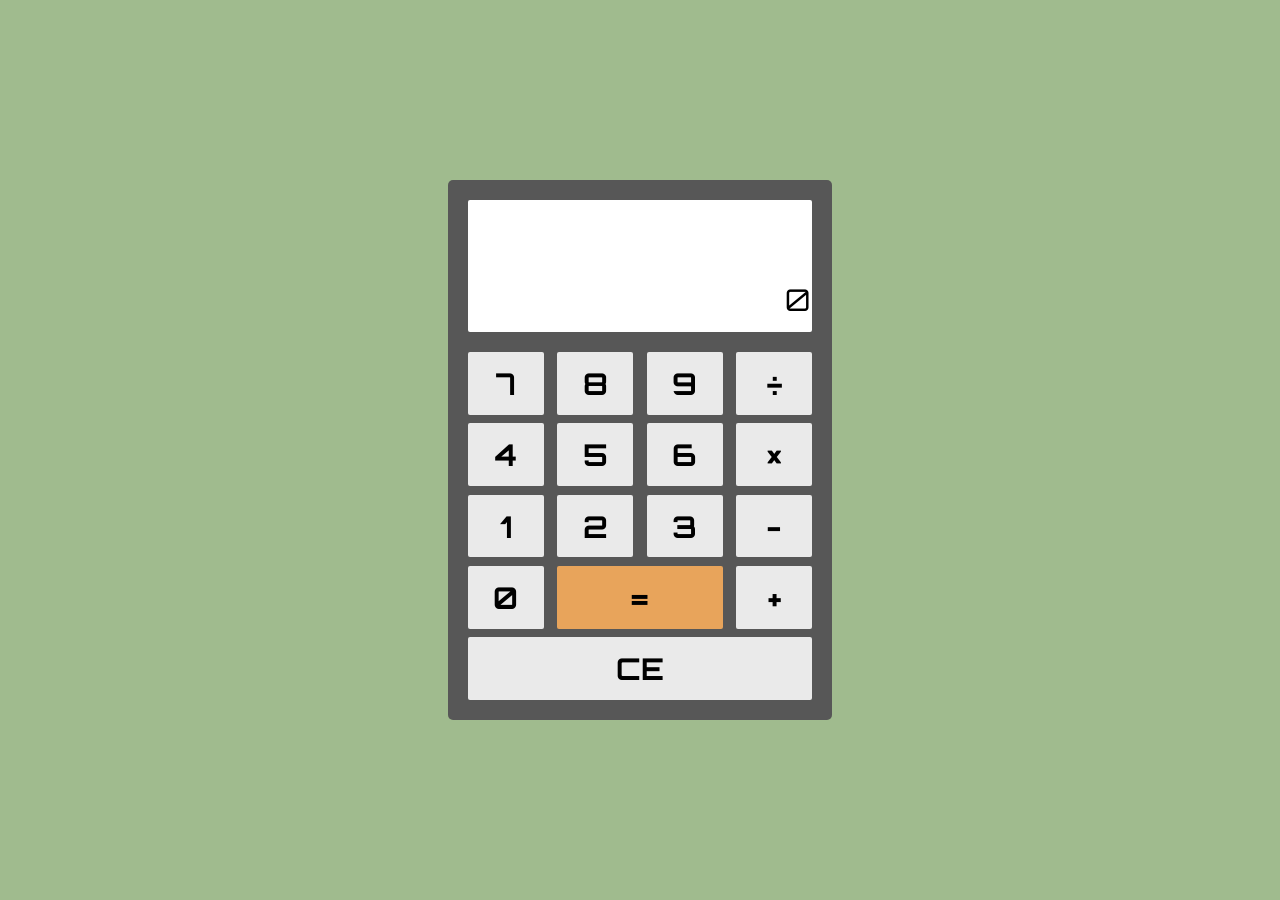
<file: index.html>
<!DOCTYPE html>
<html lang="en">
  <head>
    <meta charset="UTF-8" />
    <meta http-equiv="X-UA-Compatible" content="IE=edge" />
    <meta name="viewport" content="width=device-width, initial-scale=1.0" />
    <link rel="preconnect" href="https://fonts.gstatic.com" />
    <link
      href="https://fonts.googleapis.com/css2?family=Orbitron:wght@400;700&display=swap"
      rel="stylesheet"
    />
    <link rel="stylesheet" href="style.css" />
    <title>Calculadora Juan Correa</title>
  </head>
  <body>
    <section class="calculator" id="calculator">
      <section class="calculator-screen">
        <div class="display">
          <div class="operator-content">
            <p id="operator"></p>
          </div>
          <div class="operation-content">
            <p id="operation-result">0</p>
          </div>
        </div>
      </section>
      <section class="calculator-keys">
        <div class="simple-keys">
          <div class="row">
            <button class="button-key" onclick="numberByUser(7)">7</button>
            <button class="button-key" onclick="numberByUser(8)">8</button>
            <button class="button-key" onclick="numberByUser(9)">9</button>
            <button class="button-key divide" onclick="checkOperation('/')">
              &divide;
            </button>
          </div>
          <div class="row">
            <button class="button-key" onclick="numberByUser(4)">4</button>
            <button class="button-key" onclick="numberByUser(5)">5</button>
            <button class="button-key" onclick="numberByUser(6)">6</button>
            <button class="button-key multiply" onclick="checkOperation('*')">
              &times;
            </button>
          </div>
          <div class="row">
            <button class="button-key" onclick="numberByUser(1)">1</button>
            <button class="button-key" onclick="numberByUser(2)">2</button>
            <button class="button-key" onclick="numberByUser(3)">3</button>
            <button class="button-key minus" onclick="checkOperation('-')">
              &minus;
            </button>
          </div>
          <div class="row">
            <button class="button-key" onclick="numberByUser(0)">0</button>
            <button
              class="button-key button-equal"
              onclick="equalOperation()"
            >
              &equals;
            </button>
            <button class="button-key plus" onclick="checkOperation('+')">
              &plus;
            </button>
          </div>
          <div class="row">
            <button
              class="button-key button-clear"
              onclick="cleanScreenInputs()"
            >
              CE
            </button>
          </div>
        </div>
      </section>
    </section>
    <script src="./main.js" type="text/javascript"></script>
  </body>
</html>
</file>
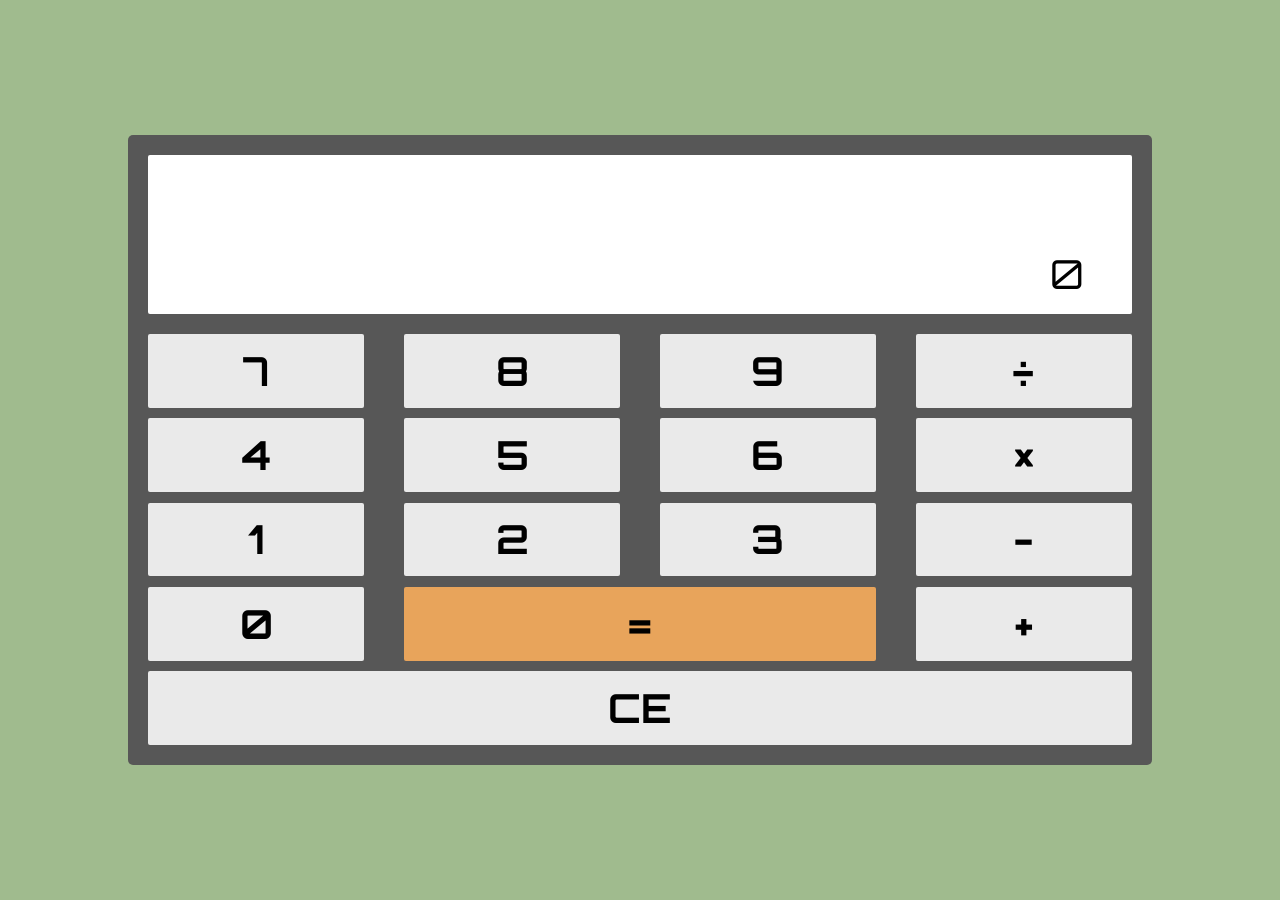
<file: design/index.html>
<!DOCTYPE html>
<html lang="en">
  <head>
    <meta charset="UTF-8" />
    <meta http-equiv="X-UA-Compatible" content="IE=edge" />
    <meta name="viewport" content="width=device-width, initial-scale=1.0" />
    <link rel="preconnect" href="https://fonts.gstatic.com" />
    <link
      href="https://fonts.googleapis.com/css2?family=Orbitron:wght@400;700&display=swap"
      rel="stylesheet"
    />
    <link rel="stylesheet" href="style.css" />
    <title>Calculadora Juan Correa</title>
  </head>
  <body>
    <section class="calculator">
      <section class="calculator-screen">
        <div class="display">
          <p id="operator"></p>
          <p id="operation-result"></p>
        </div>
      </section>
      <section class="calculator-keys">
        <div class="simple-keys">
          <div class="row">
            <button class="button-key">7</button>
            <button class="button-key">8</button>
            <button class="button-key">9</button>
            <button class="button-key divide">&divide;</button>
          </div>
          <div class="row">
            <button class="button-key">4</button>
            <button class="button-key">5</button>
            <button class="button-key">6</button>
            <button class="button-key multiply">&times;</button>
          </div>
          <div class="row">
            <button class="button-key">1</button>
            <button class="button-key">2</button>
            <button class="button-key">3</button>
            <button class="button-key minus">&minus;</button>
          </div>
          <div class="row">
            <button class="button-key">0</button>
            <button class="button-key button-equal">&equals;</button>
            <button class="button-key plus">&plus;</button>
          </div>
          <div class="row">
            <button class="button-key button-clear">CE</button>
          </div>
        </div>
      </section>
    </section>
    <script src="./main.js" type="text/javascript"></script>
  </body>
</html>
</file>
<file: style.css>
:root {
  /* orange color = #FDFEFF */
  --dark-gray: #575757;
  --soft-gray: #EAEAEA;
}

* {
  box-sizing: border-box;
  margin: 0;
  padding: 0;
}

html, body {
  width: 100%;
  height: 100vh;
  font-size: 62.5%;
}

body {
  display: flex;
  justify-content: center;
  align-items: center;
  font-family: 'Orbitron', sans-serif;
  background-color: #A0BB8E;
}

.calculator {
  display: flex;
  flex-direction: column;
  justify-content: space-between;
  width: 80%;
  min-width: 250px;
  height: 70%;
  min-height: 400px;
  background-color: var(--dark-gray);
  border-radius: 5px;
}

.calculator-screen {
  width: 100%;
  height: 30%;
  padding: 20px 20px 10px 20px;
}

.display {
  display: flex;
  flex-direction: column;
  justify-content: center;
  align-items: center;
  width: 100%;
  height: 100%;
  background-color: white;
  border-radius: 2px;

}

.display div {
  display: flex;
  justify-content: center;
  align-items: center;
  font-size: 4rem;
  height: 50%;
  width: 100%;
  padding-right: 2px;
}

.operator-content p, 
.operation-content p {
  width: 100%;
  text-align: right;
  overflow-x: scroll;
}

.operator-content p {
  overflow-x: hidden;
}

#operator {
  font-size: 1.8rem;
}

.calculator-keys {
  width: 100%;
  min-height: 70%;
  padding: 10px 20px 20px 20px;
}

.simple-keys {
  display: flex;
  flex-direction: column;
  justify-content: space-between;
  width: 100%;
  height: 100%;
}

.row {
  display: flex;
  justify-content: space-between;
  width: 100%;
  height: 18%;
}

.button-key {
  width: 22%;
  font-family: 'Orbitron', sans-serif;
  font-size: 4rem;
  font-weight: bold;
  border: none;
  border-radius: 2px;
  background-color: var(--soft-gray);
}

.button-key:active {
  background-color: yellowgreen;
}

.button-equal {
  width: 48%;
  background-color: #E8A45B;
}

.button-clear {
  width: 100%;
}


/* MEDIA QUERYS */
@media (min-width: 0px) {
  .calculator {
    width: 100%;
    height: 100%;
  }

  .display div,
  .button-key {
    font-size: 2.5rem;
  }
}

@media (min-width: 360px) {
  .calculator {
    width: 80%;
    height: 60%;
  }

  .display div,
  .button-key {
    font-size: 2.5rem;
  }
}

@media (min-width: 480px) {
  .calculator {
    width: 60%;
    height: 60%;
  }

  .display div,
  .button-key {
    font-size: 2.5rem;
  }
}

@media (min-width: 900px) {
  .calculator {
    width: 40%;
    height: 60%;
  }

  .display div,
  .button-key {
    font-size: 3rem;
  }
}

@media (min-width: 1080px) {
  .calculator {
    width: 30%;
    height: 60%;
  }

  .display div,
  .button-key {
    font-size: 3rem;
  }
}
</file>
<file: design/style.css>
:root {
  /* orange color = #FDFEFF */
  --dark-gray: #575757;
  --soft-gray: #EAEAEA;
}

* {
  box-sizing: border-box;
  margin: 0;
  padding: 0;
}

html, body {
  width: 100%;
  height: 100vh;
  font-size: 62.5%;
}

body {
  display: flex;
  justify-content: center;
  align-items: center;
  font-family: 'Orbitron', sans-serif;
  background-color: #A0BB8E;
}

.calculator {
  display: flex;
  flex-direction: column;
  justify-content: space-between;
  width: 80%;
  min-width: 250px;
  height: 70vh;
  background-color: var(--dark-gray);
  border-radius: 5px;
}

.calculator-screen {
  width: 100%;
  height: 30%;
  padding: 20px 20px 10px 20px;
}

.display {
  width: 100%;
  height: 100%;
  background-color: white;
  border-radius: 2px;
}

.display p {
  display: flex;
  justify-content: flex-end;
  align-items: center;
  height: 50%;
  font-size: 4rem;
  padding-right: 5%;
}

.calculator-keys {
  width: 100%;
  min-height: 70%;
  padding: 10px 20px 20px 20px;
}

.simple-keys {
  display: flex;
  flex-direction: column;
  justify-content: space-between;
  width: 100%;
  height: 100%;
}

.row {
  display: flex;
  justify-content: space-between;
  width: 100%;
  height: 18%;
}

.button-key {
  width: 22%;
  font-family: 'Orbitron', sans-serif;
  font-size: 4rem;
  font-weight: bold;
  border: none;
  border-radius: 2px;
  background-color: var(--soft-gray);
}

.button-key:active {
  background-color: yellowgreen;
}

.button-equal {
  width: 48%;
  background-color: #E8A45B;
}

.button-clear {
  width: 100%;
}

@media (min-width: 320px) {
  .display p {
    font-size: 2.5rem;
  }
}
@media (min-width: 600px) {
  .display p {
    font-size: 4rem;
  }
}
</file>
